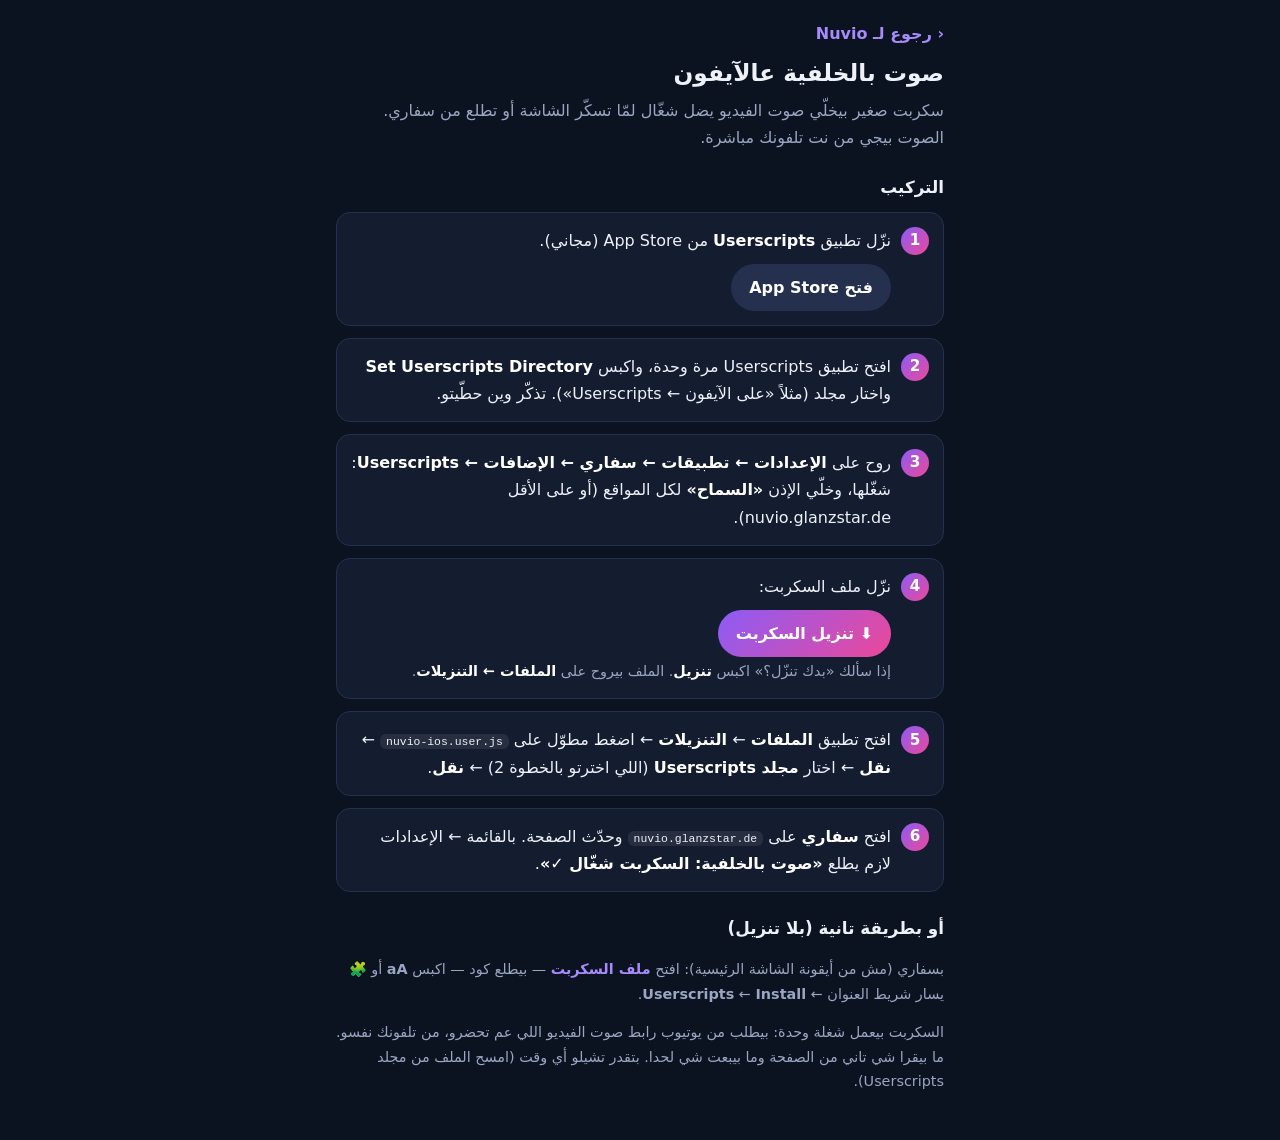
<file: ios.html>
<!doctype html>
<html lang="ar" dir="rtl">
<head>
<meta charset="utf-8">
<meta name="viewport" content="width=device-width, initial-scale=1, viewport-fit=cover">
<meta name="theme-color" content="#0b1220">
<title>Nuvio — صوت بالخلفية عالآيفون</title>
<style>
  :root { --bg: #0b1220; --card: #141c30; --line: #24304d; --text: #eef1f8; --muted: #9aa6c2; --accent: #a78bfa; --grad: linear-gradient(135deg, #8b5cf6, #ec4899); }
  * { box-sizing: border-box; }
  body { margin: 0; background: var(--bg); color: var(--text); font-family: "Cairo", "Segoe UI", system-ui, -apple-system, sans-serif; line-height: 1.7; }
  main { max-width: 640px; margin: 0 auto; padding: calc(20px + env(safe-area-inset-top)) 16px calc(32px + env(safe-area-inset-bottom)); }
  h1 { font-size: 1.45rem; margin: 6px 0 4px; }
  h2 { font-size: 1.05rem; margin: 22px 0 10px; }
  .lead { color: var(--muted); margin: 0 0 18px; }
  ol { list-style: none; padding: 0; margin: 0; counter-reset: s; }
  li { counter-increment: s; background: var(--card); border: 1px solid var(--line); border-radius: 14px; padding: 14px; margin-bottom: 12px; position: relative; padding-inline-start: 52px; }
  li::before { content: counter(s); position: absolute; inset-inline-start: 14px; top: 14px; width: 28px; height: 28px; border-radius: 50%; background: var(--grad); color: #fff; font-weight: 800; display: grid; place-items: center; font-size: .95rem; }
  li b { color: #fff; }
  .btn { display: inline-flex; align-items: center; gap: 8px; margin-top: 10px; padding: 10px 18px; border-radius: 999px; background: var(--grad); color: #fff; font-weight: 800; text-decoration: none; border: 0; font: inherit; font-weight: 800; cursor: pointer; }
  .btn.alt { background: var(--line); }
  .box { display: none; border-radius: 14px; padding: 12px 14px; margin-bottom: 16px; }
  .box.on { display: block; }
  .ok { background: #0f2f22; border: 1px solid #1f7a52; color: #b9f5d6; }
  .warn { background: #3a2a0c; border: 1px solid #a7741c; color: #ffe2a8; }
  .muted { color: var(--muted); font-size: .9rem; }
  .back { color: var(--accent); text-decoration: none; font-weight: 700; }
  code { direction: ltr; unicode-bidi: embed; background: rgba(255,255,255,.08); padding: 1px 6px; border-radius: 6px; font-size: .88em; }
</style>
</head>
<body>
<main>
  <a class="back" href="./#/">‹ رجوع لـ Nuvio</a>
  <h1>صوت بالخلفية عالآيفون</h1>
  <p class="lead">سكربت صغير بيخلّي صوت الفيديو يضل شغّال لمّا تسكّر الشاشة أو تطلع من سفاري. الصوت بيجي من نت تلفونك مباشرة.</p>
  <div id="ok" class="box ok">✓ السكربت مركّب وشغّال هون. افتح أي فيديو، وسكّر الشاشة — الصوت بيكمّل.</div>
  <div id="pwa" class="box warn">⚠️ إنت فاتح Nuvio من أيقونة الشاشة الرئيسية. هون الآيفون ما بيشغّل إضافات سفاري (متل Userscripts) أبداً.<br>
    افتح تطبيق <b>سفاري</b> نفسو واكتب <code>nuvio.glanzstar.de</code> — والصوت بالخلفية بالسكربت بيشتغل بس من سفاري.</div>

  <h2>التركيب</h2>
  <ol>
    <li>نزّل تطبيق <b>Userscripts</b> من App Store (مجاني).<br>
      <a class="btn alt" href="https://apps.apple.com/app/userscripts/id1463298887" rel="noopener">فتح App Store</a></li>
    <li>افتح تطبيق Userscripts مرة وحدة، واكبس <b>Set Userscripts Directory</b> واختار مجلد (مثلاً «على الآيفون ← Userscripts»). تذكّر وين حطّيتو.</li>
    <li>روح على <b>الإعدادات ← تطبيقات ← سفاري ← الإضافات ← Userscripts</b>: شغّلها، وخلّي الإذن <b>«السماح»</b> لكل المواقع (أو على الأقل nuvio.glanzstar.de).</li>
    <li>نزّل ملف السكربت:<br>
      <a class="btn" id="dl" href="nuvio-ios.user.js" download="nuvio-ios.user.js">⬇︎ تنزيل السكربت</a><br>
      <span class="muted">إذا سألك «بدك تنزّل؟» اكبس <b>تنزيل</b>. الملف بيروح على <b>الملفات ← التنزيلات</b>.</span></li>
    <li>افتح تطبيق <b>الملفات</b> ← <b>التنزيلات</b> ← اضغط مطوّل على <code>nuvio-ios.user.js</code> ← <b>نقل</b> ← اختار <b>مجلد Userscripts</b> (اللي اخترتو بالخطوة 2) ← <b>نقل</b>.</li>
    <li>افتح <b>سفاري</b> على <code>nuvio.glanzstar.de</code> وحدّث الصفحة. بالقائمة ← الإعدادات لازم يطلع <b>«صوت بالخلفية: السكربت شغّال ✓»</b>.</li>
  </ol>

  <h2>أو بطريقة تانية (بلا تنزيل)</h2>
  <p class="muted">بسفاري (مش من أيقونة الشاشة الرئيسية): افتح <a class="back" href="nuvio-ios.user.js">ملف السكربت</a> — بيطلع كود — اكبس <b>aA</b> أو <b>🧩</b> يسار شريط العنوان ← <b>Userscripts</b> ← <b>Install</b>.</p>

  <p class="muted">السكربت بيعمل شغلة وحدة: بيطلب من يوتيوب رابط صوت الفيديو اللي عم تحضرو، من تلفونك نفسو. ما بيقرا شي تاني من الصفحة وما بيبعت شي لحدا. بتقدر تشيلو أي وقت (امسح الملف من مجلد Userscripts).</p>
</main>
<script>
  // فاتح من أيقونة الشاشة الرئيسية؟ (الإضافات ما بتشتغل هونيك)
  if (window.navigator.standalone === true || (window.matchMedia && matchMedia('(display-mode: standalone)').matches)) document.getElementById('pwa').classList.add('on');
  // إذا السكربت مركّب، بيحط علامة عالصفحة (بعد ما تنحمّل بشوي)
  setTimeout(function () { if (document.documentElement.hasAttribute('data-nuvio-gm')) document.getElementById('ok').classList.add('on'); }, 600);
  // تنزيل أكيد: منجيب الملف ومنعطيه للتلفون كملف (حتى لو المتصفح فتحو كنص)
  document.getElementById('dl').addEventListener('click', function (e) {
    if (!window.fetch || !window.Blob || !window.URL) return; // المتصفح بيتصرّف لحالو
    e.preventDefault();
    var a = this;
    fetch(a.getAttribute('href'), { cache: 'no-store' }).then(function (r) { return r.text(); }).then(function (t) {
      var u = URL.createObjectURL(new Blob([t], { type: 'application/octet-stream' }));
      var l = document.createElement('a'); l.href = u; l.download = 'nuvio-ios.user.js'; document.body.appendChild(l); l.click(); l.remove();
      setTimeout(function () { URL.revokeObjectURL(u); }, 20000);
    }).catch(function () { location.href = a.getAttribute('href'); });
  });
</script>
</body>
</html>
</file>
